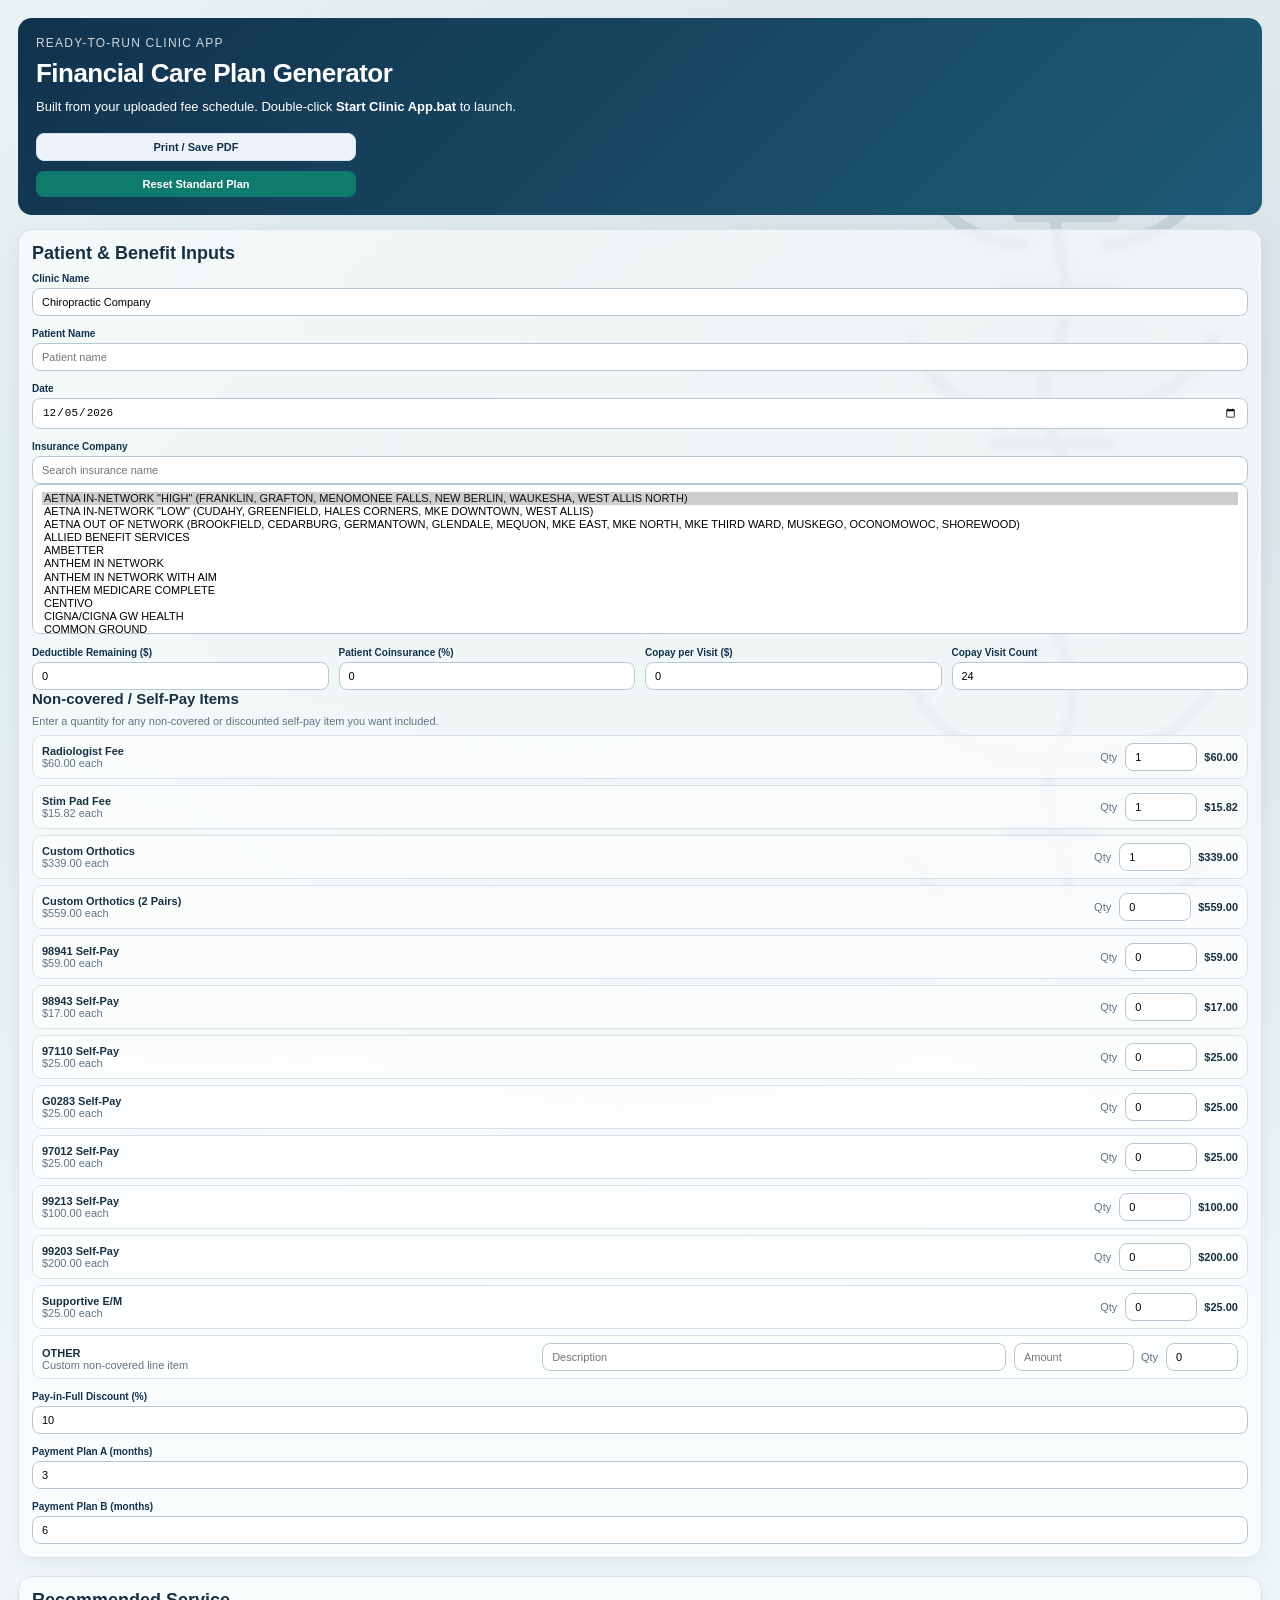
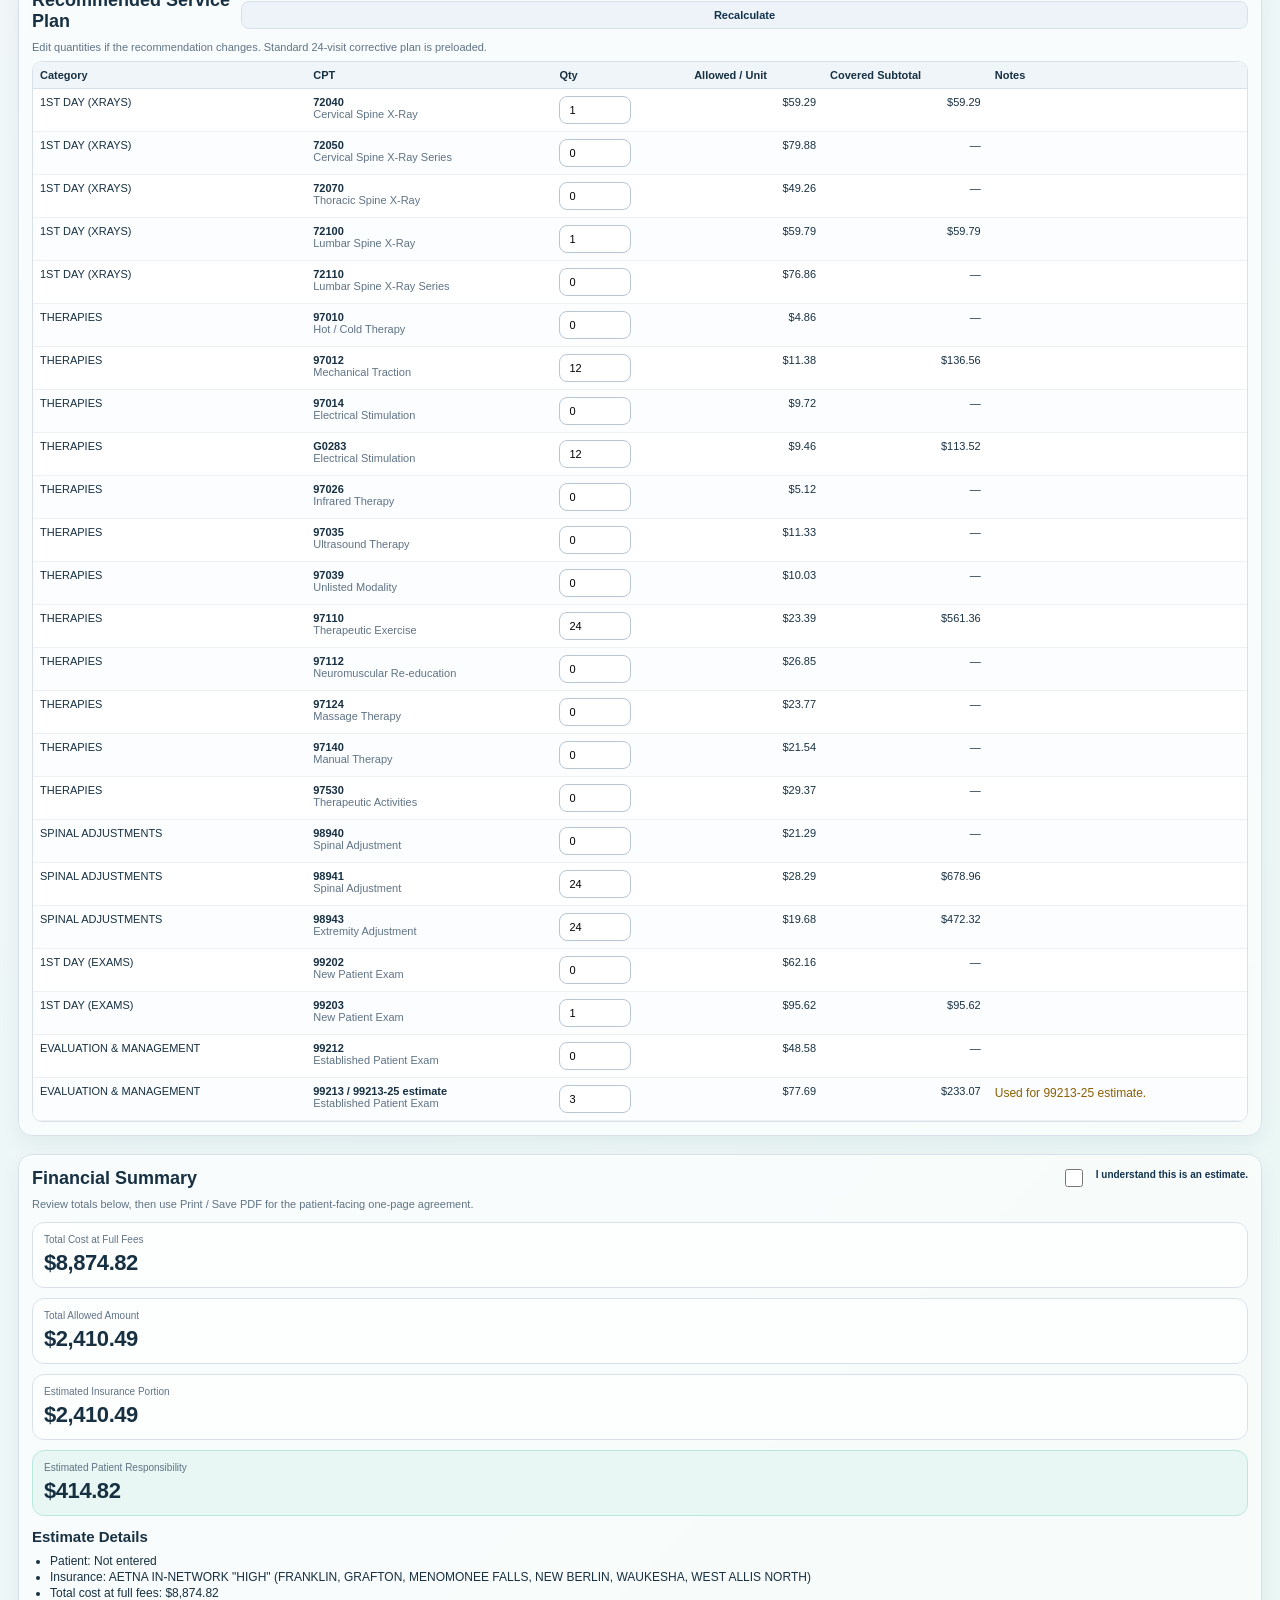
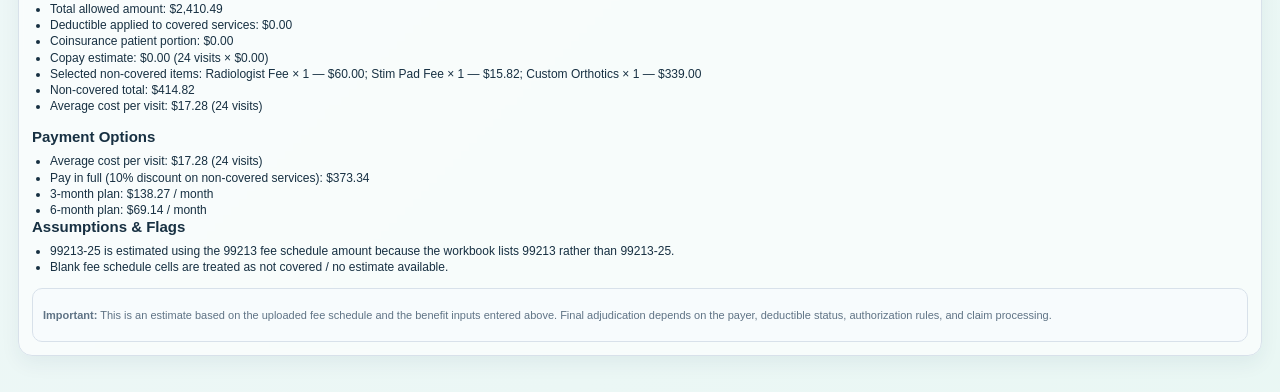
<file: index.html>
<!DOCTYPE html>
<html lang="en">
<head>
  <meta charset="UTF-8">
  <meta http-equiv="X-UA-Compatible" content="IE=edge">
  <meta name="viewport" content="width=device-width, initial-scale=1.0">
  <title>Clinic Financial Care Plan Generator</title>
  <style>

:root{
  --bg:#f4f7fb;
  --panel:#ffffff;
  --line:#d8e1ea;
  --text:#173042;
  --muted:#5f7385;
  --green:#0f7b6c;
  --green-light:#e8f7f3;
  --navy:#11324d;
}
*{box-sizing:border-box}
body{
  margin:0;
  font-family:Arial,Helvetica,sans-serif;
  color:var(--text);
  background:var(--bg);
}
.app-shell{max-width:1480px;margin:0 auto;padding:24px}
.hero{
  display:flex;flex-direction:column;gap:16px;align-items:flex-start;
  margin-bottom:20px;padding:24px;border-radius:18px;background:linear-gradient(135deg,#11324d,#1d5b76);color:#fff;
}
.eyebrow{margin:0 0 8px;font-size:12px;letter-spacing:.1em;text-transform:uppercase;opacity:.8}
.hero h1{margin:0 0 8px;font-size:34px}
.sub{margin:0;max-width:720px;line-height:1.5}
.hero-actions{display:flex;flex-direction:column;gap:10px;width:100%;max-width:320px}
.layout{display:block}
.panel{
  background:var(--panel);border:1px solid var(--line);border-radius:18px;padding:18px;
  box-shadow:0 8px 20px rgba(17,50,77,.06)
}
.summary{}
.inputs{position:static}
h2,h3{margin:0 0 12px}
.helper{margin:0 0 12px;color:var(--muted);font-size:14px}
.grid{display:grid;gap:12px}
.grid.two{grid-template-columns:1fr}
.grid.three{grid-template-columns:1fr}
.stack{display:grid;gap:10px}
label span{display:block;font-size:13px;font-weight:700;margin-bottom:6px;color:var(--navy)}
input,select,button{
  width:100%;padding:10px 12px;border-radius:10px;border:1px solid #b8c6d4;background:#fff;font-size:14px
}
select{min-height:200px}
button{
  background:var(--green);color:#fff;border:none;font-weight:700;cursor:pointer
}
button.secondary{background:#edf3f8;color:var(--navy);border:1px solid var(--line)}
.row-space{display:flex;justify-content:space-between;gap:10px;align-items:center}
.noncovered-list{display:grid;gap:8px;margin:10px 0 16px}
.noncovered-item{
  display:grid;grid-template-columns:minmax(180px,1fr) auto auto;gap:10px;align-items:center;
  padding:10px 12px;border:1px solid var(--line);border-radius:12px;background:#fafcfe
}
.qty-wrap{display:flex;align-items:center;gap:8px}.noncovered-qty{width:72px !important}
.table-wrap{overflow:auto;border:1px solid var(--line);border-radius:14px}
table{width:100%;border-collapse:collapse;font-size:14px;background:#fff}
thead th{
  position:sticky;top:0;background:#eff5f9;border-bottom:1px solid var(--line);padding:10px;text-align:left
}
tbody td{padding:10px;border-bottom:1px solid #edf1f5;vertical-align:top}
tbody tr:nth-child(even){background:#fbfdff}
.qty-input{width:90px}
.money{text-align:right;font-variant-numeric:tabular-nums}
.note{color:#8b5f00;font-size:12px;line-height:1.35}
.cards{
  display:grid;grid-template-columns:1fr;gap:14px;margin-bottom:18px
}
.cards.cards-four{grid-template-columns:1fr}
.card{
  border:1px solid var(--line);border-radius:16px;padding:16px;background:#fcfeff
}
.card.accent{background:var(--green-light);border-color:#b9e7dc}
.card .label{display:block;color:var(--muted);font-size:13px;margin-bottom:8px}
.card strong{font-size:30px}
.summary-grid{display:grid;grid-template-columns:1fr;gap:20px}
.layout > .panel{margin-bottom:18px}
.detail-list{margin:0;padding-left:18px;line-height:1.6}
.footer-note{margin-top:18px;padding:12px 14px;border-radius:12px;background:#f7fbfd;border:1px solid var(--line);color:var(--muted)}
.muted{color:var(--muted)}
.warning{color:#9a5a00;font-weight:700}
@media (max-width:1100px){
  .layout{grid-template-columns:1fr}
  .inputs{position:static}
  .summary-grid,.cards,.cards.cards-four,.grid.two,.grid.three{grid-template-columns:1fr}
  .hero{flex-direction:column}
}
@media print{
  body{background:#fff}
  .app-shell{max-width:none;padding:0}
  .hero{background:#fff;color:#000;border:1px solid #ddd}
  button,#insuranceSearch,.helper{display:none !important}
  .layout{display:block}
  .panel{box-shadow:none;margin-bottom:14px}
  select{border:none;padding:0;min-height:auto}
}


.printable-agreement{display:none}
.agreement-header{margin-bottom:14px}
.agreement-kicker{margin:0 0 6px;font-size:12px;letter-spacing:.08em;text-transform:uppercase;color:var(--muted)}
.agreement-header h2{margin:0 0 6px;font-size:30px}
.agreement-sub{margin:0;color:var(--muted)}
.agreement-meta{display:grid;grid-template-columns:repeat(3,1fr);gap:10px;margin:14px 0 18px;padding:12px;border:1px solid var(--line);border-radius:12px;background:#fbfdff}
.agreement-section{margin-bottom:18px}
.print-table{width:100%;border-collapse:collapse;font-size:14px}
.print-table th,.print-table td{border:1px solid var(--line);padding:8px 10px;text-align:left}
.print-table thead th{background:#eff5f9;position:static}
.agreement-totals{display:grid;grid-template-columns:1.1fr .9fr;gap:18px}
.totals-box{border:1px solid var(--line);border-radius:14px;padding:14px;background:#fcfeff}
.totals-box div{display:flex;justify-content:space-between;gap:10px;padding:8px 0;border-bottom:1px solid #edf1f5}
.totals-box div:last-child{border-bottom:none}
.totals-box span{color:var(--muted)}
.totals-box strong{font-size:22px}
.agreement-disclaimer{margin:0;line-height:1.55}
.signature-grid{display:grid;grid-template-columns:1fr 180px;gap:28px 22px;margin-top:30px}
.signature-line{padding-top:28px;border-bottom:1px solid #666;position:relative;min-height:54px}
.signature-line span{position:absolute;left:0;bottom:-22px;font-size:12px;color:#555}
@media (max-width:1100px){.agreement-meta,.agreement-totals,.signature-grid{grid-template-columns:1fr}}
@media print{
  .hero-actions,.inputs,.plan-panel,.summary{display:none !important}
  .printable-agreement{display:block !important;border:none;padding:0}
  .app-shell{padding:0}
  .hero{display:none !important}
  .agreement-meta,.totals-box,.print-table th,.print-table td,.print-table,.printable-agreement{border-color:#bbb}
  @page{margin:0.55in}
}


/* Version 4 layout and polished agreement improvements */
.layout{grid-template-columns:minmax(340px,400px) minmax(0,1fr);align-items:start}
.layout > *{min-width:0}
.panel{overflow:hidden}
.summary-header{display:flex;justify-content:space-between;gap:18px;align-items:flex-start;margin-bottom:12px}
.helper.compact{margin:4px 0 0}
.estimate-check{display:flex;align-items:center;justify-content:flex-end;min-width:240px}
.checkbox{display:flex;gap:10px;align-items:flex-start;font-size:14px;font-weight:700;color:var(--navy);line-height:1.35}
.checkbox input{width:18px;height:18px;margin-top:1px;accent-color:var(--green)}
.grid.two{grid-template-columns:repeat(2,minmax(0,1fr))}
.grid.three{grid-template-columns:repeat(3,minmax(0,1fr))}
.grid.two > *, .grid.three > *{min-width:0}
label{min-width:0}
input,select,button{max-width:100%}
#insuranceSelect{width:100%}
.plan-panel .table-wrap{max-width:100%}
.agreement-header.one-page{margin-bottom:10px}
.agreement-brand{display:flex;align-items:center;gap:16px}
.print-logo{width:220px;max-width:38%;height:auto;display:block}
.agreement-sub{font-size:13px}
.print-table{font-size:12px}
.print-table th,.print-table td{padding:6px 8px}
.agreement-meta{font-size:13px;padding:10px;margin:10px 0 12px}
.agreement-section{margin-bottom:12px}
.agreement-section h3{margin-bottom:8px;font-size:16px}
.agreement-totals{gap:12px}
.totals-box{padding:12px}
.totals-box h3{font-size:16px;margin-bottom:6px}
.totals-box div{padding:6px 0}
.totals-box strong{font-size:20px}
.agreement-bottom-row{display:block}
.agreement-disclaimer-wrap{border:1px solid var(--line);border-radius:14px;padding:12px;background:#fcfeff}
.print-checkbox{margin-top:10px}
.signature-grid{margin-top:40px;gap:18px 18px}
.signature-line{padding-top:20px;min-height:48px}
.signature-line span{bottom:-20px}
@media (max-width:1280px){
  .layout{grid-template-columns:minmax(320px,380px) minmax(0,1fr)}
}
@media (max-width:1100px){
  .layout{grid-template-columns:1fr}
  .summary-header,.agreement-brand{grid-template-columns:1fr;display:grid}
  .estimate-check{justify-content:flex-start;min-width:0}
  .print-logo{max-width:220px;width:100%}
}
@media print{
  body{font-size:11pt}
  .printable-agreement{display:block !important;max-width:none;border:none;padding:0}
  .agreement-brand{gap:12px}
  .print-logo{width:180px;max-width:none}
  .agreement-meta{grid-template-columns:repeat(3,1fr);font-size:11pt;padding:8px;margin:8px 0 10px}
  .agreement-section{margin-bottom:10px}
  .agreement-section h3{font-size:13pt;margin-bottom:6px}
  .print-table{font-size:10.5pt}
  .print-table th,.print-table td{padding:4px 6px}
  .agreement-totals,.agreement-bottom-row{display:grid;grid-template-columns:1fr 1fr;gap:12px}
  .totals-box{padding:10px}
  .totals-box strong{font-size:15pt}
  .detail-list{margin:0;padding-left:16px;line-height:1.35}
  .agreement-disclaimer{font-size:10pt;line-height:1.35}
  .print-checkbox{font-size:10.5pt;margin-top:8px}
  .signature-grid{grid-template-columns:1fr 120px;gap:16px 14px;margin-top:4px}
  .signature-line{padding-top:18px;min-height:40px}
  .signature-line span{font-size:10px;bottom:-18px}
  @page{size:letter portrait;margin:0.45in}
}


/* Version 5 logo swap, print typography, and one-page agreement refinements */
body{font-family:Arial,Helvetica,sans-serif}
.hero h1,.agreement-header h2,.card strong,.totals-box strong{letter-spacing:-0.02em}
.agreement-kicker{font-weight:700;letter-spacing:.12em}
.agreement-brand{align-items:flex-end}
.print-logo{width:250px;max-width:42%;object-fit:contain}
.print-service-label{margin-top:2px;font-size:11px;line-height:1.25;color:#536475}
.print-table td:first-child{font-size:11px;font-weight:700;letter-spacing:.02em}
.print-table td:nth-child(2){width:30%}
.print-table td:nth-child(3),.print-table th:nth-child(3){text-align:center;width:8%}
.agreement-section,.totals-box,.agreement-disclaimer-wrap,.agreement-meta,.print-table,.signature-grid{break-inside:avoid;page-break-inside:avoid}
.agreement-meta strong,.totals-box h3{color:var(--navy)}
.agreement-disclaimer-wrap{background:linear-gradient(180deg,#ffffff,#f7fbfd)}
.signature-grid{align-items:end}
.signature-line{border-bottom:1.3px solid #4b4b4b}
.signature-line span{font-weight:700}
@media screen and (min-width:1200px){
  .printable-agreement{max-width:1120px;margin:0 auto}
}
@media print{
  body{font-family:Arial,Helvetica,sans-serif;color:#111;background:#fff}
  .printable-agreement{display:block !important;width:100%;max-width:none;margin:0;padding:0}
  .agreement-header.one-page{margin-bottom:6px}
  .agreement-brand{gap:14px;align-items:flex-end}
  .print-logo{width:2.2in;max-width:none}
  .agreement-kicker{font-size:9pt;margin-bottom:2px}
  .agreement-header h2{font-size:23pt;line-height:1;margin-bottom:2px}
  .agreement-sub{font-size:10pt;line-height:1.2}
  .agreement-meta{margin:7px 0 8px;padding:7px 9px;font-size:10pt;gap:8px}
  .agreement-section{margin-bottom:8px}
  .agreement-section h3{font-size:11pt;letter-spacing:.01em;margin-bottom:4px}
  .print-table{font-size:8.9pt;line-height:1.12}
  .print-table th,.print-table td{padding:3px 5px}
  .print-table th{font-size:8.5pt}
  .print-service-label{font-size:7.8pt;line-height:1.1;color:#444;margin-top:1px}
  .agreement-totals{grid-template-columns:1fr 1fr;gap:10px}
  .agreement-bottom-row{display:block}
  .totals-box{padding:8px}
  .totals-box h3{font-size:10.5pt;margin-bottom:4px}
  .totals-box div{padding:4px 0}
  .totals-box span{font-size:8.8pt}
  .totals-box strong{font-size:12.5pt}
  .detail-list{padding-left:14px;line-height:1.18}
  .detail-list li{margin:0 0 2px}
  .agreement-disclaimer{font-size:8.5pt;line-height:1.18}
  .print-checkbox{font-size:9pt;line-height:1.15;margin-top:6px}
  .checkbox input{width:13px;height:13px}
  .signature-grid{grid-template-columns:1fr .36fr;gap:12px 12px;margin-top:40px}
  .signature-line{padding-top:13px;min-height:34px;overflow:visible}
  .signature-line span{font-size:8.2pt;line-height:1.25;padding-bottom:2px}
  .panel,
  .printable-agreement{
    border-radius:0 !important;
    border:none !important;
    overflow:visible !important;
  }
  @page{size:letter portrait;margin:0.32in}
}


/* Version 14 final layout overrides */
.hero{
  flex-direction:column !important;
  align-items:flex-start !important;
}
.hero-actions{
  flex-direction:column !important;
  width:100%;
  max-width:320px;
}
.layout{
  display:block !important;
}
.layout > .panel{
  margin-bottom:18px;
}
.inputs{
  position:static !important;
  top:auto !important;
}
.grid.two,
.grid.three,
.cards,
.cards.cards-four,
.summary-grid{
  grid-template-columns:1fr !important;
}
.summary{
  grid-column:auto !important;
}

/* Version 14 print overrides */
@media print{
  .agreement-bottom-row{
    display:block !important;
  }
  .signature-grid{
    margin-top:40px !important;
    grid-template-columns:1fr 120px !important;
  }
  .signature-line{
    min-height:34px !important;
    overflow:visible !important;
  }
  .signature-line span{
    font-size:8.2pt !important;
    line-height:1.25 !important;
    padding-bottom:2px !important;
  }
  .panel,
  .printable-agreement{
    border-radius:0 !important;
    border:none !important;
    overflow:visible !important;
  }
}


.noncovered-item-other{
  grid-template-columns:minmax(180px,1fr) minmax(220px,1.2fr) auto;
  align-items:end;
}
.other-fields{
  display:grid;
  grid-template-columns:1.4fr 120px;
  gap:8px;
  align-items:end;
}
@media (max-width:900px){
  .noncovered-item-other,
  .other-fields{
    grid-template-columns:1fr;
  }
}


/* Version 19 compact UI + spinal anatomy background */
body{
  background:
    radial-gradient(circle at 15% 15%, rgba(15,123,108,.10), transparent 28%),
    radial-gradient(circle at 85% 10%, rgba(17,50,77,.12), transparent 30%),
    linear-gradient(135deg, rgba(244,247,251,.94), rgba(232,247,243,.88)),
    var(--bg);
  position:relative;
}
body::before{
  content:"";
  position:fixed;
  inset:0;
  pointer-events:none;
  opacity:.10;
  background-repeat:no-repeat;
  background-position:right 4% top 105px;
  background-size:360px auto;
  background-image:url("data:image/svg+xml,%3Csvg width='220' height='720' viewBox='0 0 220 720' xmlns='http://www.w3.org/2000/svg'%3E%3Cg fill='none' stroke='%2311324d' stroke-width='7' stroke-linecap='round' stroke-linejoin='round'%3E%3Cpath d='M112 28 C88 74 129 103 104 151 C82 194 130 220 106 267 C82 314 135 341 108 390 C84 435 132 472 108 519 C86 561 128 603 106 680'/%3E%3Cpath d='M83 68 h58 M74 113 h66 M78 160 h56 M69 207 h69 M75 254 h55 M68 302 h70 M78 350 h55 M67 399 h70 M75 448 h56 M70 497 h65 M78 548 h52 M74 599 h55 M81 650 h45'/%3E%3Cpath d='M86 85 C52 83 35 67 24 43 M137 86 C171 80 189 65 199 42 M80 188 C46 186 30 170 18 146 M134 188 C168 183 189 166 203 143 M75 292 C40 290 27 272 15 249 M137 292 C172 287 190 269 205 246 M80 397 C45 394 29 377 17 353 M136 397 C171 392 190 374 204 351 M78 503 C45 499 30 483 18 460 M132 503 C166 497 187 479 201 456'/%3E%3C/g%3E%3C/svg%3E");
  z-index:-1;
}
.app-shell{max-width:1280px;padding:18px}
.hero{padding:18px;margin-bottom:14px;border-radius:14px}
.hero h1{font-size:26px}
.sub{font-size:13px}
.panel{padding:13px;border-radius:14px}
h2{font-size:18px;margin-bottom:9px}
h3{font-size:15px;margin-bottom:8px}
.helper{font-size:11px;margin-bottom:8px}
label span{font-size:10px;margin-bottom:4px}
input,select,button{font-size:11px;padding:7px 9px;border-radius:8px}
select{min-height:150px}
.noncovered-list{gap:6px;margin:7px 0 12px}
.noncovered-item{padding:7px 9px;border-radius:10px;gap:7px}
.table-wrap{border-radius:10px}
table{font-size:11px}
thead th{padding:7px}
tbody td{padding:7px}
.qty-input{width:72px}
.cards{gap:10px;margin-bottom:12px}
.card{padding:11px;border-radius:12px}
.card .label{font-size:10px;margin-bottom:5px}
.card strong{font-size:22px}
.summary-grid{gap:14px}
.detail-list{font-size:12px;line-height:1.35}
.footer-note{margin-top:12px;padding:9px 10px;border-radius:10px;font-size:11px}
.agreement-meta{font-size:11px;padding:8px;margin:8px 0 10px}
.totals-box{padding:9px;border-radius:11px}
.totals-box strong{font-size:16px}
.layout{grid-template-columns:1fr;gap:12px}
.inputs{position:static}
.grid.two{grid-template-columns:repeat(4,minmax(0,1fr))}
.grid.three{grid-template-columns:repeat(3,minmax(0,1fr))}
.stack{grid-template-columns:repeat(4,minmax(0,1fr));display:grid}
@media (max-width:900px){
  .grid.two,.grid.three,.stack{grid-template-columns:1fr}
  body::before{background-size:260px auto;background-position:right -40px top 160px}
}
@media print{
  body::before{display:none !important}
  body{background:#fff !important}
}


/* Version 21 transparent panels and compact non-covered controls */
.panel{
  background:rgba(255,255,255,.62);
  backdrop-filter:blur(3px);
  -webkit-backdrop-filter:blur(3px);
}
.card,.totals-box,.agreement-disclaimer-wrap,.agreement-meta,.table-wrap{
  background:rgba(255,255,255,.72);
}
.noncovered-item{
  padding:7px 9px;
  border-radius:10px;
  gap:7px;
  font-size:11px;
  background:rgba(255,255,255,.58);
}
.noncovered-item,.noncovered-item *{font-size:11px !important;}
.noncovered-item input,.noncovered-item select,.noncovered-item button{
  padding:7px 9px !important;
  border-radius:8px !important;
  font-size:11px !important;
}
.noncovered-qty{width:72px !important;}
@media print{
  .panel,.card,.totals-box,.agreement-disclaimer-wrap,.agreement-meta,.table-wrap,.noncovered-item{
    background:#fff !important;
    backdrop-filter:none !important;
    -webkit-backdrop-filter:none !important;
  }
}

</style>
</head>
<body>
  <div class="app-shell">
    <header class="hero">
      <div>
        <p class="eyebrow">Ready-to-run clinic app</p>
        <h1>Financial Care Plan Generator</h1>
        <p class="sub">Built from your uploaded fee schedule. Double-click <strong>Start Clinic App.bat</strong> to launch.</p>
      </div>
      <div class="hero-actions">
        <button class="secondary" id="printBtn" type="button">Print / Save PDF</button>
        <button id="resetBtn" type="button">Reset Standard Plan</button>
      </div>
    </header>

    <main class="layout">
      <section class="panel inputs">
        <h2>Patient & Benefit Inputs</h2>
        <div class="grid two">
          <label>
            <span>Clinic Name</span>
            <input id="clinicName" type="text" placeholder="Chiropractic Company" value="Chiropractic Company">
          </label>
          <label>
            <span>Patient Name</span>
            <input id="patientName" type="text" placeholder="Patient name">
          </label>
          <label>
            <span>Date</span>
            <input id="planDate" type="date">
          </label>
          <label>
            <span>Insurance Company</span>
            <input id="insuranceSearch" type="text" placeholder="Search insurance name">
            <select id="insuranceSelect" size="8"></select>
          </label>
          <div class="stack">
            <label>
              <span>Deductible Remaining ($)</span>
              <input id="deductible" type="number" min="0" step="0.01" value="0">
            </label>
            <label>
              <span>Patient Coinsurance (%)</span>
              <input id="coinsurance" type="number" min="0" max="100" step="1" value="0">
            </label>
            <label>
              <span>Copay per Visit ($)</span>
              <input id="copay" type="number" min="0" step="0.01" value="0">
            </label>
            <label>
              <span>Copay Visit Count</span>
              <input id="copayVisits" type="number" min="0" step="1" value="24">
            </label>
          </div>
        </div>

        <h3>Non-covered / Self-Pay Items</h3>
        <div class="helper">Enter a quantity for any non-covered or discounted self-pay item you want included.</div>
        <div id="nonCoveredList" class="noncovered-list"></div>
<div class="grid three">
          <label>
            <span>Pay-in-Full Discount (%)</span>
            <input id="payInFullDiscount" type="number" min="0" max="100" step="1" value="10">
          </label>
          <label>
            <span>Payment Plan A (months)</span>
            <input id="monthsA" type="number" min="1" step="1" value="3">
          </label>
          <label>
            <span>Payment Plan B (months)</span>
            <input id="monthsB" type="number" min="1" step="1" value="6">
          </label>
        </div>
      </section>

      <section class="panel plan-panel">
        <div class="row-space">
          <h2>Recommended Service Plan</h2>
          <button class="secondary" id="recalculateBtn" type="button">Recalculate</button>
        </div>
        <p class="helper">Edit quantities if the recommendation changes. Standard 24-visit corrective plan is preloaded.</p>
        <div class="table-wrap">
          <table>
            <thead>
              <tr>
                <th>Category</th>
                <th>CPT</th>
                <th>Qty</th>
                <th>Allowed / Unit</th>
                <th>Covered Subtotal</th>
                <th>Notes</th>
              </tr>
            </thead>
            <tbody id="planTableBody"></tbody>
          </table>
        </div>
      </section>

      <section class="panel summary">
        <div class="summary-header">
          <div>
            <h2>Financial Summary</h2>
            <p class="helper compact">Review totals below, then use Print / Save PDF for the patient-facing one-page agreement.</p>
          </div>
          <div class="estimate-check">
            <label class="checkbox">
              <input id="estimateAcknowledge" type="checkbox">
              <span>I understand this is an estimate.</span>
            </label>
          </div>
        </div>

        <div class="cards cards-four">
          <div class="card">
            <span class="label">Total Cost at Full Fees</span>
            <strong id="fullFeeTotal">$0.00</strong>
          </div>
          <div class="card">
            <span class="label">Total Allowed Amount</span>
            <strong id="coveredTotal">$0.00</strong>
          </div>
          <div class="card">
            <span class="label">Estimated Insurance Portion</span>
            <strong id="insurancePortion">$0.00</strong>
          </div>
          <div class="card accent">
            <span class="label">Estimated Patient Responsibility</span>
            <strong id="patientResponsibility">$0.00</strong>
          </div>
        </div>

        <div class="summary-grid">
          <div>
            <h3>Estimate Details</h3>
            <ul id="detailList" class="detail-list"></ul>
          </div>
          <div>
            <h3>Payment Options</h3>
            <ul id="paymentList" class="detail-list"></ul>
          </div>
        </div>

        <h3>Assumptions & Flags</h3>
        <ul id="assumptionList" class="detail-list"></ul>

        <div class="footer-note">
          <p><strong>Important:</strong> This is an estimate based on the uploaded fee schedule and the benefit inputs entered above. Final adjudication depends on the payer, deductible status, authorization rules, and claim processing.</p>
        </div>
      </section>
    </main>
      <section class="panel printable-agreement" id="printAgreement">
        <div class="agreement-header one-page">
          <div class="agreement-brand agreement-brand-no-logo">
<div>
              <p class="agreement-kicker">Financial Care Plan Agreement</p>
              <h2 id="printClinicName">Chiropractic Company</h2>
              <p class="agreement-sub">Estimate prepared for Report of Findings review. Please review and sign below.</p>
            </div>
          </div>
        </div>

        <div class="agreement-meta">
          <div><strong>Patient:</strong> <span id="printPatientName">Not entered</span></div>
          <div><strong>Date:</strong> <span id="printDate">—</span></div>
          <div><strong>Insurance:</strong> <span id="printInsurance">—</span></div>
        </div>

        <div class="agreement-section">
          <h3>Recommended Services Included in This Plan</h3>
          <table class="print-table">
            <thead>
              <tr>
                <th>Category</th>
                <th>Service</th>
                <th>Units</th>
                <th>Full Fee / Unit</th>
                <th>Allowed / Unit</th>
                <th>Allowed Total</th>
              </tr>
            </thead>
            <tbody id="printServicesBody"></tbody>
          </table>
        </div>

        <div class="agreement-section agreement-totals">
          <div class="totals-box">
            <div><span>Total cost at full fees</span><strong id="printFullFeeTotal">$0.00</strong></div>
            <div><span>Total allowed amount</span><strong id="printCoveredTotal">$0.00</strong></div>
            <div><span>Estimated patient responsibility</span><strong id="printPatientResponsibility">$0.00</strong></div>
          </div>
          <div class="totals-box">
            <h3>Payment Options</h3>
            <ul id="printPaymentList" class="detail-list"></ul>
          </div>
        </div>

        <div class="agreement-section">
          <h3>Non-Covered Items Selected</h3>
          <ul id="printNonCoveredList" class="detail-list"></ul>
        </div>

        <div class="agreement-section agreement-bottom-row">
          <div class="agreement-disclaimer-wrap">
            <p class="agreement-disclaimer"><strong>Estimate disclaimer:</strong> This financial care plan is an estimate based on the selected payer fee schedule and the benefits entered in the app. Final patient responsibility may change after claims are processed, based on deductible status, coinsurance, authorization rules, and payer adjudication.</p>
            <label class="checkbox print-checkbox">
              <input id="printEstimateAcknowledge" type="checkbox" disabled>
              <span>I understand this is an estimate.</span>
            </label>
          </div>

          <div class="signature-grid">
          <div class="signature-line">
            <span>Patient / Responsible Party Signature</span>
          </div>
          <div class="signature-line">
            <span>Date</span>
          </div>

        </div>
        </div>
      </section>

  </div>

  <script>
window.CLINIC_APP_DATA = {"generatedFrom":"Fee Schedule - Updated 11.11.csv","generatedOn":"2026-11-11","insuranceCompanies":["AETNA IN-NETWORK \"HIGH\" (FRANKLIN, GRAFTON, MENOMONEE FALLS, NEW BERLIN, WAUKESHA, WEST ALLIS NORTH)","AETNA IN-NETWORK \"LOW\" (CUDAHY, GREENFIELD, HALES CORNERS, MKE DOWNTOWN, WEST ALLIS)","AETNA OUT OF NETWORK (BROOKFIELD, CEDARBURG, GERMANTOWN, GLENDALE, MEQUON, MKE EAST, MKE NORTH, MKE THIRD WARD, MUSKEGO, OCONOMOWOC, SHOREWOOD)","ALLIED BENEFIT SERVICES","AMBETTER","ANTHEM IN NETWORK","ANTHEM IN NETWORK WITH AIM","ANTHEM MEDICARE COMPLETE","CENTIVO","CIGNA/CIGNA GW HEALTH","COMMON GROUND","CURATIVE HEALTH PLAN","DEAN HEALTH PLAN (First Health Commercial)","FIRST HEALTH COMMERCIAL","FORWARD HEALTH","FORWARD HEALTH/MY CHOICE","HEALTH PARTNERS COMMMERCIAL (OPTUM)","HPS","HUMANA (ALL CLINICS EXCEPT OCONOMOWOC)","HUMANA (OCONOMOWOC)","HUMANA MEDICARE COMPLETE","iCARE","INTEGRATED HEALTH NETWORK","THE LOOMIS COMPANY","MEDICARE*","MOLINA MARKETPLACE/2022","MULTIPLAN/PHCS/HEALTH EOS","NETWORK HEALTH","NETWORK HEALTH - FROEDERT EMPLOYEE PLAN","NETWORK HEALTH MED COMPLETE","OPTUM","OPTUM VA","OWCP/Department of Labor","QUARTZ ASO or ALIGN","QUARTZ COMMERCIAL (HMO/POS) AKA QHBPC","QUARTZ HEALTH EOS BY MULTIPLAN","QUARTZ SENIOR PREFERRED*","TRILOGY, ASSURANT HEALTH, PRARIE STATES, THE ALLIANCE","MERITAIN AURORA DIRECT","UMR PROHEALTH CARE","WAC EMPLOYEE","WPS COMMERCIAL (CMS)"],"cptCatalog":[{"code":"72040","category":"1ST DAY (XRAYS)"},{"code":"72050","category":"1ST DAY (XRAYS)"},{"code":"72070","category":"1ST DAY (XRAYS)"},{"code":"72100","category":"1ST DAY (XRAYS)"},{"code":"72110","category":"1ST DAY (XRAYS)"},{"code":"97010","category":"THERAPIES"},{"code":"97012","category":"THERAPIES"},{"code":"97014","category":"THERAPIES"},{"code":"G0283","category":"THERAPIES"},{"code":"97026","category":"THERAPIES"},{"code":"97035","category":"THERAPIES"},{"code":"97039","category":"THERAPIES"},{"code":"97110","category":"THERAPIES"},{"code":"97112","category":"THERAPIES"},{"code":"97124","category":"THERAPIES"},{"code":"97140","category":"THERAPIES"},{"code":"97530","category":"THERAPIES"},{"code":"98940","category":"SPINAL ADJUSTMENTS"},{"code":"98941","category":"SPINAL ADJUSTMENTS"},{"code":"98943","category":"SPINAL ADJUSTMENTS"},{"code":"99202","category":"1ST DAY (EXAMS)"},{"code":"99203","category":"1ST DAY (EXAMS)"},{"code":"99212","category":"EVALUATION & MANAGEMENT"},{"code":"99213","category":"EVALUATION & MANAGEMENT"}],"feeSchedules":{"AETNA IN-NETWORK \"HIGH\" (FRANKLIN, GRAFTON, MENOMONEE FALLS, NEW BERLIN, WAUKESHA, WEST ALLIS NORTH)":{"72040":59.29,"72050":79.88,"72070":49.26,"72100":59.79,"72110":76.86,"97010":4.86,"97012":11.38,"97014":9.72,"G0283":9.46,"97026":5.12,"97035":11.33,"97039":10.03,"97110":23.39,"97112":26.85,"97124":23.77,"97140":21.54,"97530":29.37,"98940":21.29,"98941":28.29,"98943":19.68,"99202":62.16,"99203":95.62,"99212":48.58,"99213":77.69},"AETNA IN-NETWORK \"LOW\" (CUDAHY, GREENFIELD, HALES CORNERS, MKE DOWNTOWN, WEST ALLIS)":{"72040":27.92,"72050":39.52,"72070":25.78,"72100":29.26,"72110":40.86,"97010":3.0,"97012":9.19,"97014":8.42,"G0283":9.46,"97026":3.26,"97035":7.38,"97039":10.03,"97110":17.86,"97112":18.23,"97124":14.14,"97140":16.45,"97530":18.64,"98940":21.29,"98941":28.29,"98943":19.68,"99202":46.28,"99203":67.33,"99212":26.96,"99213":44.69},"AETNA OUT OF NETWORK (BROOKFIELD, CEDARBURG, GERMANTOWN, GLENDALE, MEQUON, MKE EAST, MKE NORTH, MKE THIRD WARD, MUSKEGO, OCONOMOWOC, SHOREWOOD)":{"72040":46.49,"72050":63.03,"72070":38.61,"72100":46.88,"72110":61.05,"97010":0.0,"97012":16.64,"97014":0.0,"G0283":14.6,"97026":7.69,"97035":16.56,"97039":0.0,"97110":35.0,"97112":40.19,"97124":36.0,"97140":32.23,"97530":43.6,"98940":48.0,"98941":56.0,"98943":42.0,"99202":84.59,"99203":94.29,"99212":66.29,"99213":100.0},"ALLIED BENEFIT SERVICES":{"72040":50.0,"72050":null,"72070":null,"72100":50.43,"72110":null,"97010":null,"97012":15.66,"97014":18.4,"G0283":13.05,"97026":7.87,"97035":14.23,"97039":null,"97110":39.22,"97112":null,"97124":null,"97140":null,"97530":null,"98940":34.54,"98941":49.92,"98943":null,"99202":null,"99203":138.66,"99212":null,"99213":null},"AMBETTER":{"72040":null,"72050":null,"72070":null,"72100":null,"72110":null,"97010":null,"97012":null,"97014":null,"G0283":null,"97026":null,"97035":null,"97039":null,"97110":null,"97112":null,"97124":null,"97140":null,"97530":null,"98940":null,"98941":null,"98943":null,"99202":null,"99203":null,"99212":null,"99213":null},"ANTHEM IN NETWORK":{"72040":38.25,"72050":51.53,"72070":31.78,"72100":38.57,"72110":49.59,"97010":4.98,"97012":11.66,"97014":5.0,"G0283":11.68,"97026":5.25,"97035":11.61,"97039":10.41,"97110":23.97,"97112":27.51,"97124":24.36,"97140":22.07,"97530":30.1,"98940":22.38,"98941":32.35,"98943":20.77,"99202":69.07,"99203":106.25,"99212":53.98,"99213":86.32},"ANTHEM IN NETWORK WITH AIM":{"72040":38.25,"72050":51.53,"72070":31.78,"72100":38.57,"72110":49.59,"97010":4.98,"97012":25.0,"97014":null,"G0283":25.0,"97026":5.25,"97035":11.61,"97039":10.41,"97110":23.97,"97112":27.51,"97124":24.36,"97140":22.07,"97530":30.1,"98940":22.38,"98941":32.35,"98943":20.77,"99202":69.07,"99203":106.0,"99212":53.98,"99213":86.0},"ANTHEM MEDICARE COMPLETE":{"72040":null,"72050":null,"72070":null,"72100":null,"72110":null,"97010":null,"97012":null,"97014":null,"G0283":null,"97026":null,"97035":null,"97039":null,"97110":null,"97112":null,"97124":null,"97140":null,"97530":null,"98940":26.01,"98941":37.55,"98943":null,"99202":null,"99203":null,"99212":null,"99213":null},"CENTIVO":{"72040":56.91,"72050":78.77,"72070":47.28,"72100":57.39,"72110":76.35,"97010":null,"97012":20.82,"97014":null,"G0283":18.29,"97026":9.41,"97035":20.76,"97039":0.0,"97110":42.38,"97112":47.76,"97124":43.13,"97140":40.41,"97530":51.0,"98940":39.02,"98941":56.33,"98943":37.89,"99202":107.67,"99203":167.1,"99212":84.96,"99213":136.59},"CIGNA/CIGNA GW HEALTH":{"72040":36.74,"72050":50.12,"72070":30.52,"72100":36.74,"72110":48.25,"97010":6.38,"97012":14.45,"97014":12.4,"G0283":12.5,"97026":6.7,"97035":14.7,"97039":13.42,"97110":29.37,"97112":32.7,"97124":30.2,"97140":27.72,"97530":35.21,"98940":27.11,"98941":39.5,"98943":25.06,"99202":60.07,"99203":92.98,"99212":47.33,"99213":76.42},"COMMON GROUND":{"72040":36.0,"72050":48.0,"72070":30.0,"72100":36.0,"72110":null,"97010":0.0,"97012":12.0,"97014":10.0,"G0283":8.0,"97026":4.0,"97035":10.0,"97039":null,"97110":10.0,"97112":10.0,"97124":10.0,"97140":null,"97530":0.0,"98940":27.0,"98941":39.0,"98943":23.0,"99202":36.0,"99203":51.0,"99212":21.0,"99213":29.0},"CURATIVE HEALTH PLAN":{"72040":37.94,"72050":52.51,"72070":31.52,"72100":38.26,"72110":50.9,"97010":0.0,"97012":13.88,"97014":0.0,"G0283":12.2,"97026":6.27,"97035":13.84,"97039":null,"97110":28.25,"97112":31.84,"97124":28.75,"97140":26.94,"97530":34.0,"98940":26.01,"98941":37.55,"98943":25.26,"99202":71.78,"99203":111.4,"99212":56.64,"99213":91.06},"DEAN HEALTH PLAN (First Health Commercial)":{"72040":47.26,"72050":64.08,"72070":39.26,"72100":47.66,"72110":62.06,"97010":0.0,"97012":16.91,"97014":0.0,"G0283":14.6,"97026":7.81,"97035":16.84,"97039":0.0,"97110":35.59,"97112":40.85,"97124":36.6,"97140":32.76,"97530":44.33,"98940":48.0,"98941":56.0,"98943":42.0,"99202":85.99,"99203":132.09,"99212":67.39,"99213":108.43},"FIRST HEALTH COMMERCIAL":{"72040":47.26,"72050":64.08,"72070":39.26,"72100":47.66,"72110":62.06,"97010":0.0,"97012":16.91,"97014":0.0,"G0283":14.6,"97026":7.81,"97035":16.84,"97039":0.0,"97110":35.59,"97112":40.85,"97124":36.6,"97140":32.76,"97530":44.33,"98940":48.0,"98941":56.0,"98943":42.0,"99202":85.99,"99203":132.09,"99212":67.39,"99213":108.43},"FORWARD HEALTH":{"72040":35.07,"72050":49.09,"72070":31.45,"72100":36.91,"72110":50.86,"97010":0.0,"97012":0.0,"97014":0.0,"G0283":0.0,"97026":0.0,"97035":0.0,"97039":0.0,"97110":0.0,"97112":0.0,"97124":0.0,"97140":0.0,"97530":0.0,"98940":19.13,"98941":27.54,"98943":28.86,"99202":48.35,"99203":74.37,"99212":37.78,"99213":60.43},"FORWARD HEALTH/MY CHOICE":{"72040":35.07,"72050":49.09,"72070":31.45,"72100":36.91,"72110":50.86,"97010":0.0,"97012":0.0,"97014":0.0,"G0283":0.0,"97026":0.0,"97035":0.0,"97039":0.0,"97110":0.0,"97112":0.0,"97124":0.0,"97140":0.0,"97530":0.0,"98940":19.13,"98941":27.54,"98943":null,"99202":48.35,"99203":74.37,"99212":37.78,"99213":60.43},"HEALTH PARTNERS COMMMERCIAL (OPTUM)":{"72040":0.0,"72050":null,"72070":0.0,"72100":0.0,"72110":null,"97010":0.0,"97012":0.0,"97014":null,"G0283":0.0,"97026":null,"97035":0.0,"97039":null,"97110":0.0,"97112":0.0,"97124":0.0,"97140":null,"97530":0.0,"98940":50.0,"98941":50.0,"98943":0.0,"99202":null,"99203":50.0,"99212":0.0,"99213":0.0},"HPS":{"72040":63.88,"72050":108.2,"72070":69.8,"72100":72.04,"72110":110.05,"97010":18.19,"97012":18.19,"97014":18.19,"G0283":18.19,"97026":18.19,"97035":18.19,"97039":null,"97110":18.19,"97112":18.19,"97124":18.19,"97140":18.19,"97530":26.84,"98940":37.49,"98941":47.26,"98943":36.58,"99202":59.24,"99203":82.29,"99212":34.07,"99213":49.2},"HUMANA (ALL CLINICS EXCEPT OCONOMOWOC)":{"72040":32.69,"72050":44.14,"72070":27.12,"72100":32.97,"72110":23.92,"97010":4.9,"97012":11.94,"97014":10.37,"G0283":10.09,"97026":5.18,"97035":11.81,"97039":0.0,"97110":24.5,"97112":28.46,"97124":24.79,"97140":22.53,"97530":30.85,"98940":28.0,"98941":36.0,"98943":27.0,"99202":54.5,"99203":75.7,"99212":45.88,"99213":74.03},"HUMANA (OCONOMOWOC)":{"72040":37.19,"72050":50.42,"72070":30.89,"72100":33.59,"72110":48.84,"97010":5.83,"97012":13.31,"97014":11.64,"G0283":11.02,"97026":6.15,"97035":13.25,"97039":0.0,"97110":28.0,"97112":32.15,"97124":28.8,"97140":25.78,"97530":34.88,"98940":38.0,"98941":46.0,"98943":37.0,"99202":67.67,"99203":103.95,"99212":53.03,"99213":85.33},"HUMANA MEDICARE COMPLETE":{"72040":null,"72050":null,"72070":null,"72100":null,"72110":null,"97010":null,"97012":null,"97014":null,"G0283":null,"97026":null,"97035":null,"97039":null,"97110":null,"97112":null,"97124":null,"97140":null,"97530":null,"98940":26.01,"98941":37.55,"98943":null,"99202":null,"99203":null,"99212":null,"99213":null},"iCARE":{"72040":null,"72050":null,"72070":null,"72100":null,"72110":null,"97010":null,"97012":null,"97014":null,"G0283":null,"97026":null,"97035":null,"97039":null,"97110":null,"97112":null,"97124":null,"97140":null,"97530":null,"98940":26.01,"98941":37.55,"98943":null,"99202":null,"99203":null,"99212":null,"99213":null},"INTEGRATED HEALTH NETWORK":{"72040":48.0,"72050":null,"72070":48.0,"72100":48.0,"72110":null,"97010":12.0,"97012":15.0,"97014":18.0,"G0283":null,"97026":12.0,"97035":18.0,"97039":null,"97110":27.0,"97112":27.0,"97124":18.0,"97140":null,"97530":33.0,"98940":39.6,"98941":45.6,"98943":36.0,"99202":null,"99203":69.0,"99212":30.0,"99213":42.0},"THE LOOMIS COMPANY":{"72040":47.24,"72050":null,"72070":null,"72100":47.65,"72110":null,"97010":null,"97012":18.01,"97014":16.2,"G0283":15.79,"97026":null,"97035":null,"97039":null,"97110":36.33,"97112":null,"97124":null,"97140":33.39,"97530":null,"98940":34.16,"98941":49.18,"98943":32.5,"99202":86.93,"99203":133.76,"99212":67.34,"99213":109.35},"MEDICARE*":{"72040":null,"72050":null,"72070":null,"72100":null,"72110":null,"97010":null,"97012":null,"97014":null,"G0283":null,"97026":null,"97035":null,"97039":null,"97110":null,"97112":null,"97124":null,"97140":null,"97530":null,"98940":26.01,"98941":37.55,"98943":null,"99202":null,"99203":null,"99212":null,"99213":null},"MOLINA MARKETPLACE/2022":{"72040":36.52,"72050":48.58,"72070":30.33,"72100":36.52,"72110":46.51,"97010":null,"97012":13.56,"97014":12.38,"G0283":10.89,"97026":6.03,"97035":13.16,"97039":null,"97110":28.28,"97112":32.49,"97124":28.72,"97140":26.35,"97530":34.59,"98940":26.3,"98941":37.86,"98943":19.01,"99202":60.41,"99203":90.6,"99212":43.42,"99213":71.89},"MULTIPLAN/PHCS/HEALTH EOS":{"72040":58.74,"72050":85.47,"72070":61.56,"72100":62.69,"72110":85.83,"97010":12.09,"97012":20.29,"97014":20.57,"G0283":18.43,"97026":7.46,"97035":19.71,"97039":10.94,"97110":27.13,"97112":26.17,"97124":22.11,"97140":17.13,"97530":25.29,"98940":40.39,"98941":53.11,"98943":34.79,"99202":78.69,"99203":86.97,"99212":36.83,"99213":46.62},"NETWORK HEALTH":{"72040":90.0,"72050":120.0,"72070":60.0,"72100":60.0,"72110":120.0,"97010":18.0,"97012":30.0,"97014":30.0,"G0283":30.0,"97026":30.0,"97035":30.0,"97039":30.0,"97110":45.0,"97112":45.0,"97124":36.0,"97140":36.0,"97530":45.0,"98940":63.0,"98941":69.0,"98943":45.0,"99202":90.0,"99203":120.0,"99212":60.0,"99213":90.0},"NETWORK HEALTH - FROEDERT EMPLOYEE PLAN":{"72040":55.0,"72050":75.0,"72070":55.0,"72100":55.0,"72110":35.0,"97010":0.0,"97012":20.0,"97014":20.0,"G0283":20.0,"97026":20.0,"97035":20.0,"97039":null,"97110":25.0,"97112":20.0,"97124":20.0,"97140":20.0,"97530":null,"98940":40.0,"98941":45.0,"98943":30.0,"99202":55.0,"99203":65.0,"99212":25.0,"99213":45.0},"NETWORK HEALTH MED COMPLETE":{"72040":null,"72050":null,"72070":null,"72100":null,"72110":null,"97010":null,"97012":null,"97014":null,"G0283":null,"97026":null,"97035":null,"97039":null,"97110":null,"97112":null,"97124":null,"97140":null,"97530":null,"98940":26.01,"98941":37.55,"98943":null,"99202":null,"99203":null,"99212":null,"99213":null},"OPTUM":{"72040":0.0,"72050":null,"72070":0.0,"72100":0.0,"72110":null,"97010":0.0,"97012":0.0,"97014":null,"G0283":0.0,"97026":null,"97035":0.0,"97039":null,"97110":0.0,"97112":0.0,"97124":0.0,"97140":null,"97530":0.0,"98940":50.0,"98941":50.0,"98943":0.0,"99202":null,"99203":50.0,"99212":0.0,"99213":0.0},"OPTUM VA":{"72040":37.94,"72050":52.51,"72070":31.52,"72100":38.26,"72110":50.9,"97010":0.0,"97012":13.88,"97014":0.0,"G0283":12.2,"97026":6.27,"97035":13.84,"97039":null,"97110":28.25,"97112":31.84,"97124":28.75,"97140":26.94,"97530":34.0,"98940":26.01,"98941":37.55,"98943":22.91,"99202":71.78,"99203":111.4,"99212":56.64,"99213":91.06},"OWCP/Department of Labor":{"72040":64.01,"72050":87.32,"72070":53.17,"72100":64.01,"72110":84.06,"97010":null,"97012":22.06,"97014":18.93,"G0283":19.88,"97026":10.23,"97035":21.48,"97039":null,"97110":44.83,"97112":49.9,"97124":46.1,"97140":42.31,"97530":53.74,"98940":41.38,"98941":60.3,"98943":null,"99202":106.97,"99203":165.57,"99212":83.95,"99213":136.08},"QUARTZ ASO or ALIGN":{"72040":59.1,"72050":113.8,"72070":75.36,"72100":75.36,"72110":132.98,"97010":null,"97012":14.42,"97014":14.42,"G0283":14.42,"97026":14.42,"97035":14.42,"97039":null,"97110":20.6,"97112":20.6,"97124":23.17,"97140":20.6,"97530":20.6,"98940":38.3,"98941":50.83,"98943":30.64,"99202":46.35,"99203":61.8,"99212":30.9,"99213":46.35},"QUARTZ COMMERCIAL (HMO/POS) AKA QHBPC":{"72040":64.58,"72050":124.35,"72070":82.35,"72100":82.35,"72110":145.3,"97010":0.0,"97012":15.76,"97014":15.76,"G0283":15.76,"97026":15.76,"97035":15.76,"97039":0.0,"97110":22.51,"97112":22.51,"97124":25.32,"97140":22.51,"97530":22.51,"98940":41.84,"98941":55.54,"98943":33.48,"99202":50.65,"99203":67.53,"99212":33.75,"99213":50.65},"QUARTZ HEALTH EOS BY MULTIPLAN":{"72040":58.16,"72050":84.63,"72070":60.95,"72100":62.06,"72110":84.98,"97010":11.97,"97012":20.09,"97014":20.36,"G0283":18.25,"97026":7.38,"97035":19.51,"97039":10.83,"97110":26.87,"97112":25.91,"97124":21.89,"97140":16.96,"97530":25.04,"98940":39.99,"98941":52.58,"98943":34.44,"99202":77.91,"99203":86.11,"99212":36.46,"99213":46.16},"QUARTZ SENIOR PREFERRED*":{"72040":null,"72050":null,"72070":null,"72100":null,"72110":null,"97010":null,"97012":null,"97014":null,"G0283":null,"97026":null,"97035":null,"97039":null,"97110":null,"97112":null,"97124":null,"97140":null,"97530":null,"98940":26.01,"98941":37.55,"98943":null,"99202":null,"99203":null,"99212":null,"99213":null},"TRILOGY, ASSURANT HEALTH, PRARIE STATES, THE ALLIANCE":{"72040":77.37,"72050":131.01,"72070":84.51,"72100":87.27,"72110":133.28,"97010":22.01,"97012":22.01,"97014":22.01,"G0283":32.5,"97026":22.01,"97035":22.01,"97039":null,"97110":22.01,"97112":22.01,"97124":22.01,"97140":22.01,"97530":32.5,"98940":45.39,"98941":55.94,"98943":44.32,"99202":66.01,"99203":91.7,"99212":41.27,"99213":59.62},"MERITAIN AURORA DIRECT":{"72040":84.65,"72050":113.59,"72070":69.84,"72100":85.39,"72110":109.13,"97010":13.01,"97012":32.28,"97014":29.03,"G0283":28.29,"97026":13.75,"97035":31.36,"97039":0.0,"97110":65.09,"97112":75.0,"97124":63.66,"97140":59.83,"97530":75.0,"98940":41.81,"98941":60.19,"98943":39.78,"99202":106.4,"99203":163.73,"99212":82.42,"99213":133.84},"UMR PROHEALTH CARE":{"72040":105.0,"72050":140.0,"72070":70.0,"72100":70.0,"72110":140.0,"97010":21.0,"97012":35.0,"97014":35.0,"G0283":35.0,"97026":35.0,"97035":35.0,"97039":35.0,"97110":52.5,"97112":52.5,"97124":42.0,"97140":42.0,"97530":52.5,"98940":73.5,"98941":80.5,"98943":52.5,"99202":105.0,"99203":140.0,"99212":70.0,"99213":105.0},"WAC EMPLOYEE":{"72040":0.0,"72050":null,"72070":0.0,"72100":0.0,"72110":null,"97010":0.0,"97012":0.0,"97014":0.0,"G0283":null,"97026":null,"97035":0.0,"97039":null,"97110":null,"97112":0.0,"97124":0.0,"97140":null,"97530":0.0,"98940":25.0,"98941":25.0,"98943":0.0,"99202":null,"99203":25.0,"99212":0.0,"99213":0.0},"WPS COMMERCIAL (CMS)":{"72040":37.37,"72050":53.23,"72070":35.86,"72100":39.26,"72110":54.74,"97010":4.91,"97012":13.88,"97014":12.19,"G0283":12.19,"97026":0.0,"97035":12.08,"97039":0.0,"97110":28.25,"97112":21.33,"97124":23.03,"97140":19.17,"97530":27.2,"98940":26.01,"98941":37.55,"98943":25.26,"99202":42.98,"99203":60.19,"99212":56.64,"99213":91.06}},"specialNotes":{"*":"Anthem with AIM does not cover these charges; they are patient cash charges.","**":"Allowed amount is 50% of the charge.","***":"Anthem does not cover re-exams."},"insurerCodeNotes":{"ANTHEM IN NETWORK":{"97039":"Allowed amount is 50% of the charge.","99212":"Anthem does not cover re-exams.","99213":"Anthem does not cover re-exams."},"ANTHEM IN NETWORK WITH AIM":{"97012":"Anthem with AIM does not cover these charges; they are patient cash charges.","97014":"n/a","G0283":"Anthem with AIM does not cover these charges; they are patient cash charges.","97039":"Allowed amount is 50% of the charge.","99212":"Anthem does not cover re-exams."},"MEDICARE*":{"98940":"Allowed amount is 50% of the charge.","98941":"Allowed amount is 50% of the charge."}},"standardPlan":{"99203":1,"72040":1,"72100":1,"98941":24,"98943":24,"97110":24,"G0283":12,"97012":12,"99213":3},"nonCoveredDefaults":[{"id":"radiologist","label":"Radiologist Fee","amount":60,"defaultQty":1},{"id":"stimpads","label":"Stim Pad Fee","amount":15.82,"defaultQty":1},{"id":"orthotics","label":"Custom Orthotics","amount":339,"defaultQty":1},{"id":"orthotics2pair","label":"Custom Orthotics (2 Pairs)","amount":559,"defaultQty":0},{"id":"nc98941","label":"98941 Self-Pay","amount":59,"defaultQty":0},{"id":"nc98943","label":"98943 Self-Pay","amount":17,"defaultQty":0},{"id":"nc97110","label":"97110 Self-Pay","amount":25,"defaultQty":0},{"id":"ncG0283","label":"G0283 Self-Pay","amount":25,"defaultQty":0},{"id":"nc97012","label":"97012 Self-Pay","amount":25,"defaultQty":0},{"id":"nc99213","label":"99213 Self-Pay","amount":100,"defaultQty":0},{"id":"nc99203","label":"99203 Self-Pay","amount":200,"defaultQty":0},{"id":"supportiveEM","label":"Supportive E/M","amount":25,"defaultQty":0}],"planAssumptions":["99213-25 is estimated using the 99213 fee schedule amount because the workbook lists 99213 rather than 99213-25.","Blank fee schedule cells are treated as not covered / no estimate available."]};
</script>
  <script>

(function(){
  const data = window.CLINIC_APP_DATA;
  const insuranceSelect = document.getElementById('insuranceSelect');
  const insuranceSearch = document.getElementById('insuranceSearch');
  const planTableBody = document.getElementById('planTableBody');
  const nonCoveredList = document.getElementById('nonCoveredList');
  const OTHER_STORAGE_KEY = 'clinicAppOtherEntries';
  const planDate = document.getElementById('planDate');
  const clinicName = document.getElementById('clinicName');
  const patientName = document.getElementById('patientName');
  const deductibleInput = document.getElementById('deductible');
  const coinsuranceInput = document.getElementById('coinsurance');
  const copayInput = document.getElementById('copay');
  const copayVisitsInput = document.getElementById('copayVisits');
  const payInFullDiscountInput = document.getElementById('payInFullDiscount');
  const monthsAInput = document.getElementById('monthsA');
  const monthsBInput = document.getElementById('monthsB');

  const fullFeeTotalEl = document.getElementById('fullFeeTotal');
  const coveredTotalEl = document.getElementById('coveredTotal');
  const insurancePortionEl = document.getElementById('insurancePortion');
  const patientResponsibilityEl = document.getElementById('patientResponsibility');
  const detailList = document.getElementById('detailList');
  const paymentList = document.getElementById('paymentList');
  const assumptionList = document.getElementById('assumptionList');
  const estimateAcknowledge = document.getElementById('estimateAcknowledge');

  const printClinicName = document.getElementById('printClinicName');
  const printPatientName = document.getElementById('printPatientName');
  const printDate = document.getElementById('printDate');
  const printInsurance = document.getElementById('printInsurance');
  const printServicesBody = document.getElementById('printServicesBody');
  const printFullFeeTotal = document.getElementById('printFullFeeTotal');
  const printCoveredTotal = document.getElementById('printCoveredTotal');
  const printPatientResponsibility = document.getElementById('printPatientResponsibility');
  const printPaymentList = document.getElementById('printPaymentList');
  const printNonCoveredList = document.getElementById('printNonCoveredList');
  const printEstimateAcknowledge = document.getElementById('printEstimateAcknowledge');

  const state = {
    quantities: {},
    nonCoveredQty: {},
    insurance: null
  };

  const currency = new Intl.NumberFormat('en-US',{style:'currency',currency:'USD'});

  const serviceLabels = {
    '72040': 'Cervical Spine X-Ray',
    '72050': 'Cervical Spine X-Ray Series',
    '72070': 'Thoracic Spine X-Ray',
    '72100': 'Lumbar Spine X-Ray',
    '72110': 'Lumbar Spine X-Ray Series',
    '97010': 'Hot / Cold Therapy',
    '97012': 'Mechanical Traction',
    '97014': 'Electrical Stimulation',
    'G0283': 'Electrical Stimulation',
    '97026': 'Infrared Therapy',
    '97035': 'Ultrasound Therapy',
    '97039': 'Unlisted Modality',
    '97110': 'Therapeutic Exercise',
    '97112': 'Neuromuscular Re-education',
    '97124': 'Massage Therapy',
    '97140': 'Manual Therapy',
    '97530': 'Therapeutic Activities',
    '98940': 'Spinal Adjustment',
    '98941': 'Spinal Adjustment',
    '98943': 'Extremity Adjustment',
    '99202': 'New Patient Exam',
    '99203': 'New Patient Exam',
    '99212': 'Established Patient Exam',
    '99213': 'Established Patient Exam'
  };

  const fullFeeSchedule = {
    '72040': 150,
    '72050': 250,
    '72070': 100,
    '72100': 100,
    '72110': 200,
    '97010': 30,
    '97012': 50,
    '97014': 50,
    'G0283': 50,
    '97026': 50,
    '97035': 50,
    '97039': 50,
    '97110': 75,
    '97112': 75,
    '97124': 60,
    '97140': 60,
    '97530': 75,
    '98940': 105,
    '98941': 115,
    '98943': 75,
    '99202': 150,
    '99203': 200,
    '99212': 100,
    '99213': 150
  };


  const nonCoveredFullFeeMap = {
    radiologist: 60,
    stimpads: 15.82,
    orthotics: 339,
    orthotics2pair: 559,
    nc98941: fullFeeSchedule['98941'],
    nc98943: fullFeeSchedule['98943'],
    nc97110: fullFeeSchedule['97110'],
    ncG0283: fullFeeSchedule['G0283'],
    nc97012: fullFeeSchedule['97012'],
    nc99213: fullFeeSchedule['99213'],
    nc99203: fullFeeSchedule['99203'],
    supportiveEM: 25
  };

  function fmtMoney(val){
    return currency.format(Number(val || 0));
  }

  function todayString(){
    const dt = new Date();
    const month = String(dt.getMonth()+1).padStart(2,'0');
    const day = String(dt.getDate()).padStart(2,'0');
    return dt.getFullYear() + '-' + month + '-' + day;
  }

  function displayDate(value){
    if (!value) return '—';
    const dt = new Date(value + 'T00:00:00');
    return dt.toLocaleDateString('en-US',{year:'numeric',month:'long',day:'numeric'});
  }

  function normalizeQty(value){
    const n = parseInt(value,10);
    return Number.isFinite(n) && n >= 0 ? n : 0;
  }

  function normalizeAmount(value){
    const n = Number(value);
    if (!Number.isFinite(n)) return 0;
    return Math.max(0, Math.min(1000, n));
  }

  function loadOtherPresets(){
    try {
      const raw = localStorage.getItem(OTHER_STORAGE_KEY);
      const parsed = JSON.parse(raw || '[]');
      if (Array.isArray(parsed)) {
        return parsed.filter(item => item && typeof item.description === 'string' && Number.isFinite(Number(item.amount)));
      }
    } catch (e) {}
    return [];
  }

  function saveOtherPreset(description, amount){
    const desc = String(description || '').trim();
    const amt = normalizeAmount(amount);
    if (!desc || amt <= 0) return;
    const presets = loadOtherPresets();
    const deduped = presets.filter(item => !(item.description === desc && Number(item.amount) === amt));
    deduped.unshift({ description: desc, amount: amt });
    localStorage.setItem(OTHER_STORAGE_KEY, JSON.stringify(deduped.slice(0, 8)));
  }

  function buildInsuranceList(filterText=''){
    const current = state.insurance;
    insuranceSelect.innerHTML = '';
    const items = data.insuranceCompanies
      .filter(name => name.toLowerCase().includes(filterText.toLowerCase()))
      .sort((a,b) => a.localeCompare(b));

    items.forEach(name => {
      const option = document.createElement('option');
      option.value = name;
      option.textContent = name;
      if ((current && current === name) || (!current && insuranceSelect.options.length === 0)) {
        option.selected = true;
        state.insurance = name;
      }
      insuranceSelect.appendChild(option);
    });

    if (!items.length) {
      const option = document.createElement('option');
      option.textContent = 'No matches';
      insuranceSelect.appendChild(option);
    }
  }


  function renderOtherRow(){
    const row = document.createElement('div');
    row.className = 'noncovered-item noncovered-item-other';

    const left = document.createElement('div');
    const label = document.createElement('strong');
    label.textContent = 'OTHER';
    const helper = document.createElement('div');
    helper.className = 'muted';
    helper.textContent = 'Custom non-covered line item';
    left.appendChild(label);
    left.appendChild(helper);

    const fields = document.createElement('div');
    fields.className = 'other-fields';

    const descInput = document.createElement('input');
    descInput.type = 'text';
    descInput.id = 'otherDescription';
    descInput.placeholder = 'Description';
    descInput.maxLength = 80;

    const presets = loadOtherPresets();
    if (presets.length) {
      const listId = 'otherPresetsList';
      descInput.setAttribute('list', listId);
      const datalist = document.createElement('datalist');
      datalist.id = listId;
      presets.forEach(item => {
        const option = document.createElement('option');
        option.value = item.description;
        option.label = item.description + ' — ' + fmtMoney(item.amount);
        datalist.appendChild(option);
      });
      fields.appendChild(datalist);
    }

    const amountInput = document.createElement('input');
    amountInput.type = 'number';
    amountInput.id = 'otherAmount';
    amountInput.min = '0';
    amountInput.max = '1000';
    amountInput.step = '0.01';
    amountInput.placeholder = 'Amount';

    const qtyWrap = document.createElement('div');
    qtyWrap.className = 'qty-wrap';
    qtyWrap.innerHTML = '<span class="muted">Qty</span>';

    const qtyInput = document.createElement('input');
    qtyInput.type = 'number';
    qtyInput.id = 'otherQty';
    qtyInput.min = '0';
    qtyInput.step = '1';
    qtyInput.value = '0';
    qtyInput.className = 'qty-input noncovered-qty';
    qtyWrap.appendChild(qtyInput);

    const presetMap = {};
    presets.forEach(item => { presetMap[item.description] = Number(item.amount); });

    descInput.addEventListener('change', () => {
      const desc = descInput.value.trim();
      if (desc && presetMap[desc] !== undefined && !Number(amountInput.value)) {
        amountInput.value = presetMap[desc].toFixed(2);
      }
      recalc();
    });
    amountInput.addEventListener('input', recalc);
    qtyInput.addEventListener('input', recalc);
    amountInput.addEventListener('blur', () => {
      const desc = descInput.value.trim();
      const amt = normalizeAmount(amountInput.value);
      const qty = normalizeQty(qtyInput.value);
      if (desc && amt > 0 && qty > 0) saveOtherPreset(desc, amt);
    });
    descInput.addEventListener('blur', () => {
      const desc = descInput.value.trim();
      const amt = normalizeAmount(amountInput.value);
      const qty = normalizeQty(qtyInput.value);
      if (desc && amt > 0 && qty > 0) saveOtherPreset(desc, amt);
    });

    fields.appendChild(descInput);
    fields.appendChild(amountInput);
    row.appendChild(left);
    row.appendChild(fields);
    row.appendChild(qtyWrap);
    nonCoveredList.appendChild(row);
  }

  function renderNonCovered(){
    nonCoveredList.innerHTML = '';
    data.nonCoveredDefaults.forEach(item => {
      if (state.nonCoveredQty[item.id] === undefined) state.nonCoveredQty[item.id] = item.defaultQty || 0;
      const row = document.createElement('div');
      row.className = 'noncovered-item';

      const text = document.createElement('div');
      text.innerHTML = '<strong>' + item.label + '</strong><div class="muted">' + fmtMoney(item.amount) + ' each</div>';

      const qtyWrap = document.createElement('div');
      qtyWrap.className = 'qty-wrap';
      qtyWrap.innerHTML = '<span class="muted">Qty</span>';

      const qty = document.createElement('input');
      qty.type = 'number';
      qty.min = '0';
      qty.step = '1';
      qty.className = 'qty-input noncovered-qty';
      qty.value = state.nonCoveredQty[item.id];
      qty.addEventListener('input', () => {
        state.nonCoveredQty[item.id] = normalizeQty(qty.value);
        recalc();
      });
      qtyWrap.appendChild(qty);

      const amount = document.createElement('strong');
      amount.textContent = fmtMoney(item.amount);
      row.appendChild(text);
      row.appendChild(qtyWrap);
      row.appendChild(amount);
      nonCoveredList.appendChild(row);
    });
    renderOtherRow();
  }

  function renderPlanTable(){
    planTableBody.innerHTML = '';
    data.cptCatalog.forEach(item => {
      if (state.quantities[item.code] === undefined) state.quantities[item.code] = data.standardPlan[item.code] || 0;
      const tr = document.createElement('tr');
      tr.dataset.code = item.code;

      const categoryTd = document.createElement('td');
      categoryTd.textContent = item.category || '';

      const codeTd = document.createElement('td');
      codeTd.innerHTML = '<strong>' + (item.code === '99213' ? '99213 / 99213-25 estimate' : item.code) + '</strong><div class="muted">' + (serviceLabels[item.code] || '') + '</div>';

      const qtyTd = document.createElement('td');
      const qtyInput = document.createElement('input');
      qtyInput.className = 'qty-input';
      qtyInput.type = 'number';
      qtyInput.min = '0';
      qtyInput.step = '1';
      qtyInput.value = state.quantities[item.code];
      qtyInput.addEventListener('input', () => {
        state.quantities[item.code] = normalizeQty(qtyInput.value);
        recalc();
      });
      qtyTd.appendChild(qtyInput);

      const allowedTd = document.createElement('td');
      allowedTd.className = 'money allowed';

      const subtotalTd = document.createElement('td');
      subtotalTd.className = 'money subtotal';

      const notesTd = document.createElement('td');
      notesTd.className = 'note notes';

      tr.appendChild(categoryTd);
      tr.appendChild(codeTd);
      tr.appendChild(qtyTd);
      tr.appendChild(allowedTd);
      tr.appendChild(subtotalTd);
      tr.appendChild(notesTd);
      planTableBody.appendChild(tr);
    });
  }

  function selectedInsuranceSchedule(){
    const name = insuranceSelect.value;
    state.insurance = name;
    return data.feeSchedules[name] || {};
  }

  function recalc(){
    const schedule = selectedInsuranceSchedule();
    const insurerNotes = data.insurerCodeNotes[state.insurance] || {};
    let coveredTotal = 0;
    let fullFeeTotal = 0;
    let missingCodes = [];
    let visitCount = 0;

    [...planTableBody.querySelectorAll('tr')].forEach(tr => {
      const code = tr.dataset.code;
      const qty = normalizeQty(state.quantities[code]);
      const allowed = schedule[code];
      const allowedCell = tr.querySelector('.allowed');
      const subtotalCell = tr.querySelector('.subtotal');
      const notesCell = tr.querySelector('.notes');
      const hasAllowed = typeof allowed === 'number' && !Number.isNaN(allowed);
      const subtotal = hasAllowed ? allowed * qty : 0;
      const fullFee = Number(fullFeeSchedule[code] || 0);

      if (qty > 0) visitCount = Math.max(visitCount, qty);
      if (qty > 0 && !hasAllowed) missingCodes.push(code);

      coveredTotal += subtotal;
      fullFeeTotal += fullFee * qty;
      allowedCell.textContent = hasAllowed ? fmtMoney(allowed) : '—';
      subtotalCell.textContent = qty > 0 ? fmtMoney(subtotal) : '—';

      const noteParts = [];
      if (insurerNotes[code]) noteParts.push(insurerNotes[code]);
      if (code === '99213' && qty > 0) noteParts.push('Used for 99213-25 estimate.');
      if (!hasAllowed && qty > 0) noteParts.push('No allowed amount in fee sheet.');
      notesCell.textContent = noteParts.join(' ');
    });

    const deductible = Math.max(0, Number(deductibleInput.value) || 0);
    const coinsurancePct = Math.max(0, Math.min(100, Number(coinsuranceInput.value) || 0)) / 100;
    const copay = Math.max(0, Number(copayInput.value) || 0);
    const copayVisits = Math.max(0, Number(copayVisitsInput.value) || 0);

    const patientDeductiblePortion = Math.min(deductible, coveredTotal);
    const remainingCoveredAfterDeductible = Math.max(0, coveredTotal - patientDeductiblePortion);
    const patientCoinsurancePortion = remainingCoveredAfterDeductible * coinsurancePct;
    const patientCopayPortion = copay * copayVisits;

    let nonCoveredTotal = 0;
    let nonCoveredFullFeeTotal = 0;
    const nonCoveredSelected = [];
    data.nonCoveredDefaults.forEach(item => {
      const qty = normalizeQty(state.nonCoveredQty[item.id]);
      if (qty > 0) {
        const lineTotal = item.amount * qty;
        const fullLineTotal = Number(nonCoveredFullFeeMap[item.id] || item.amount || 0) * qty;
        nonCoveredTotal += lineTotal;
        nonCoveredFullFeeTotal += fullLineTotal;
        nonCoveredSelected.push(item.label + ' × ' + qty + ' — ' + fmtMoney(lineTotal));
      }
    });

    const otherDescriptionEl = document.getElementById('otherDescription');
    const otherAmountEl = document.getElementById('otherAmount');
    const otherQtyEl = document.getElementById('otherQty');
    const otherDescription = otherDescriptionEl ? otherDescriptionEl.value.trim() : '';
    const otherAmount = otherAmountEl ? normalizeAmount(otherAmountEl.value) : 0;
    const otherQty = otherQtyEl ? normalizeQty(otherQtyEl.value) : 0;
    if (otherDescription && otherAmount > 0 && otherQty > 0) {
      const otherTotal = otherAmount * otherQty;
      nonCoveredTotal += otherTotal;
      nonCoveredFullFeeTotal += otherTotal;
      nonCoveredSelected.push(otherDescription + ' × ' + otherQty + ' — ' + fmtMoney(otherTotal));
    }

    fullFeeTotal += nonCoveredFullFeeTotal;

    const patientResponsibility = patientDeductiblePortion + patientCoinsurancePortion + patientCopayPortion + nonCoveredTotal;
    const insurancePortion = Math.max(0, coveredTotal - patientDeductiblePortion - patientCoinsurancePortion);
    const totalPlanVisits = normalizeQty(state.quantities['98941']) + normalizeQty(state.nonCoveredQty['nc98941']);
    const averageCostPerVisit = totalPlanVisits > 0 ? patientResponsibility / totalPlanVisits : 0;

    const activeServiceRows = data.cptCatalog
      .map(item => {
        const code = item.code;
        const qty = normalizeQty(state.quantities[code]);
        const allowed = schedule[code];
        const hasAllowed = typeof allowed === 'number' && !Number.isNaN(allowed);
        const fullFee = Number(fullFeeSchedule[code] || 0);
        return {
          category: item.category || '',
          code: code === '99213' ? '99213-25' : code,
          serviceLabel: serviceLabels[item.code] || item.code,
          qty,
          fullFee,
          allowed,
          subtotal: hasAllowed ? allowed * qty : 0,
          hasAllowed
        };
      })
      .filter(row => row.qty > 0);

    fullFeeTotalEl.textContent = fmtMoney(fullFeeTotal);
    coveredTotalEl.textContent = fmtMoney(coveredTotal);
    insurancePortionEl.textContent = fmtMoney(insurancePortion);
    patientResponsibilityEl.textContent = fmtMoney(patientResponsibility);

    detailList.innerHTML = '';
    [
      'Patient: ' + (patientName.value.trim() || 'Not entered'),
      'Insurance: ' + (state.insurance || 'Not selected'),
      'Total cost at full fees: ' + fmtMoney(fullFeeTotal),
      'Total allowed amount: ' + fmtMoney(coveredTotal),
      'Deductible applied to covered services: ' + fmtMoney(patientDeductiblePortion),
      'Coinsurance patient portion: ' + fmtMoney(patientCoinsurancePortion),
      'Copay estimate: ' + fmtMoney(patientCopayPortion) + ' (' + copayVisits + ' visits × ' + fmtMoney(copay) + ')',
      'Selected non-covered items: ' + (nonCoveredSelected.length ? nonCoveredSelected.join('; ') : 'None'),
      'Non-covered total: ' + fmtMoney(nonCoveredTotal),
      'Average cost per visit: ' + fmtMoney(averageCostPerVisit) + ' (' + totalPlanVisits + ' visits)'
    ].forEach(text => {
      const li = document.createElement('li');
      li.textContent = text;
      detailList.appendChild(li);
    });

    paymentList.innerHTML = '';
    const discountPct = Math.max(0, Math.min(100, Number(payInFullDiscountInput.value) || 0));
    const nonCoveredDiscountAmount = nonCoveredTotal * (discountPct / 100);
    const payInFullAmount = patientResponsibility - nonCoveredDiscountAmount;
    const monthsA = Math.max(1, Number(monthsAInput.value) || 3);
    const monthsB = Math.max(1, Number(monthsBInput.value) || 6);
    const paymentOptionTexts = [
      'Average cost per visit: ' + fmtMoney(averageCostPerVisit) + ' (' + totalPlanVisits + ' visits)',
      'Pay in full (' + discountPct + '% discount on non-covered services): ' + fmtMoney(payInFullAmount),
      monthsA + '-month plan: ' + fmtMoney(patientResponsibility / monthsA) + ' / month',
      monthsB + '-month plan: ' + fmtMoney(patientResponsibility / monthsB) + ' / month'
    ];
    paymentOptionTexts.forEach(text => {
      const li = document.createElement('li');
      li.textContent = text;
      paymentList.appendChild(li);
    });

    printClinicName.textContent = clinicName.value.trim() || 'Chiropractic Company';
    printPatientName.textContent = patientName.value.trim() || 'Not entered';
    printDate.textContent = displayDate(planDate.value);
    printInsurance.textContent = state.insurance || 'Not selected';
    printEstimateAcknowledge.checked = !!estimateAcknowledge.checked;
    printFullFeeTotal.textContent = fmtMoney(fullFeeTotal);
    printCoveredTotal.textContent = fmtMoney(coveredTotal);
    printPatientResponsibility.textContent = fmtMoney(patientResponsibility);

    printServicesBody.innerHTML = '';
    activeServiceRows.forEach(row => {
      const tr = document.createElement('tr');
      tr.innerHTML = '<td>' + row.category + '</td>' +
        '<td><strong>' + row.code + '</strong><div class="print-service-label">' + row.serviceLabel + '</div></td>' +
        '<td class="money">' + row.qty + '</td>' +
        '<td class="money">' + fmtMoney(row.fullFee) + '</td>' +
        '<td class="money">' + (row.hasAllowed ? fmtMoney(row.allowed) : '—') + '</td>' +
        '<td class="money">' + fmtMoney(row.subtotal) + '</td>';
      printServicesBody.appendChild(tr);
    });
    if (!activeServiceRows.length) {
      const tr = document.createElement('tr');
      tr.innerHTML = '<td colspan="6">No services with units are currently included.</td>';
      printServicesBody.appendChild(tr);
    }

    printPaymentList.innerHTML = '';
    paymentOptionTexts.forEach(text => {
      const li = document.createElement('li');
      li.textContent = text;
      printPaymentList.appendChild(li);
    });

    printNonCoveredList.innerHTML = '';
    if (nonCoveredSelected.length) {
      nonCoveredSelected.forEach(text => {
        const li = document.createElement('li');
        li.textContent = text;
        printNonCoveredList.appendChild(li);
      });
    } else {
      const li = document.createElement('li');
      li.textContent = 'None selected';
      printNonCoveredList.appendChild(li);
    }

    assumptionList.innerHTML = '';
    const assumptionItems = [];
    data.planAssumptions.forEach(text => assumptionItems.push(text));
    if (missingCodes.length) assumptionItems.push('Missing allowed amounts for selected codes under this payer: ' + missingCodes.join(', ') + '. Those lines are estimated at ' + fmtMoney(0) + '.');
    const insurerNoteCodes = Object.keys(insurerNotes);
    if (insurerNoteCodes.length) assumptionItems.push('Payer-specific fee sheet notes present for: ' + insurerNoteCodes.join(', ') + '. See service notes column.');
    if (!coveredTotal) assumptionItems.push('Covered allowed total is currently ' + fmtMoney(0) + '. Confirm the payer selection and service quantities.');
    assumptionItems.forEach(text => {
      const li = document.createElement('li');
      li.textContent = text;
      if (text.includes('Missing allowed amounts') || text.includes('currently $0.00')) li.className = 'warning';
      assumptionList.appendChild(li);
    });
  }

  function resetPlan(){
    Object.keys(state.quantities).forEach(code => {
      state.quantities[code] = data.standardPlan[code] || 0;
    });
    [...planTableBody.querySelectorAll('tr')].forEach(tr => {
      const code = tr.dataset.code;
      const input = tr.querySelector('input');
      input.value = state.quantities[code];
    });
    deductibleInput.value = 0;
    coinsuranceInput.value = 0;
    copayInput.value = 0;
    copayVisitsInput.value = 24;
    payInFullDiscountInput.value = 10;
    monthsAInput.value = 3;
    monthsBInput.value = 6;
    data.nonCoveredDefaults.forEach(item => state.nonCoveredQty[item.id] = item.defaultQty || 0);
    renderNonCovered();
    const otherDescriptionEl = document.getElementById('otherDescription');
    const otherAmountEl = document.getElementById('otherAmount');
    const otherQtyEl = document.getElementById('otherQty');
    if (otherDescriptionEl) otherDescriptionEl.value = '';
    if (otherAmountEl) otherAmountEl.value = '';
    if (otherQtyEl) otherQtyEl.value = 0;
    recalc();
  }

  insuranceSearch.addEventListener('input', () => {
    const current = insuranceSelect.value;
    state.insurance = current;
    buildInsuranceList(insuranceSearch.value);
    recalc();
  });

  insuranceSelect.addEventListener('change', recalc);
  document.getElementById('recalculateBtn').addEventListener('click', recalc);
  document.getElementById('resetBtn').addEventListener('click', resetPlan);
  document.getElementById('printBtn').addEventListener('click', () => {
    const originalTitle = document.title;
    const safePatient = (patientName.value.trim() || 'Patient').replace(/[^a-z0-9]+/gi, '_').replace(/^_+|_+$/g, '');
    const safeDate = (planDate.value || todayString()).replace(/-/g, '');
    document.title = safePatient + '_FinancialCarePlan_' + safeDate;
    window.print();
    setTimeout(() => { document.title = originalTitle; }, 500);
  });
  [clinicName, patientName, planDate, deductibleInput, coinsuranceInput, copayInput, copayVisitsInput, payInFullDiscountInput, monthsAInput, monthsBInput]
    .forEach(el => el.addEventListener('input', recalc));
  estimateAcknowledge.addEventListener('change', recalc);

  clinicName.value = clinicName.value || 'Chiropractic Company';
  planDate.value = todayString();
  buildInsuranceList();
  renderNonCovered();
  renderPlanTable();
  recalc();
})();

</script>
</body>
</html>
</file>
